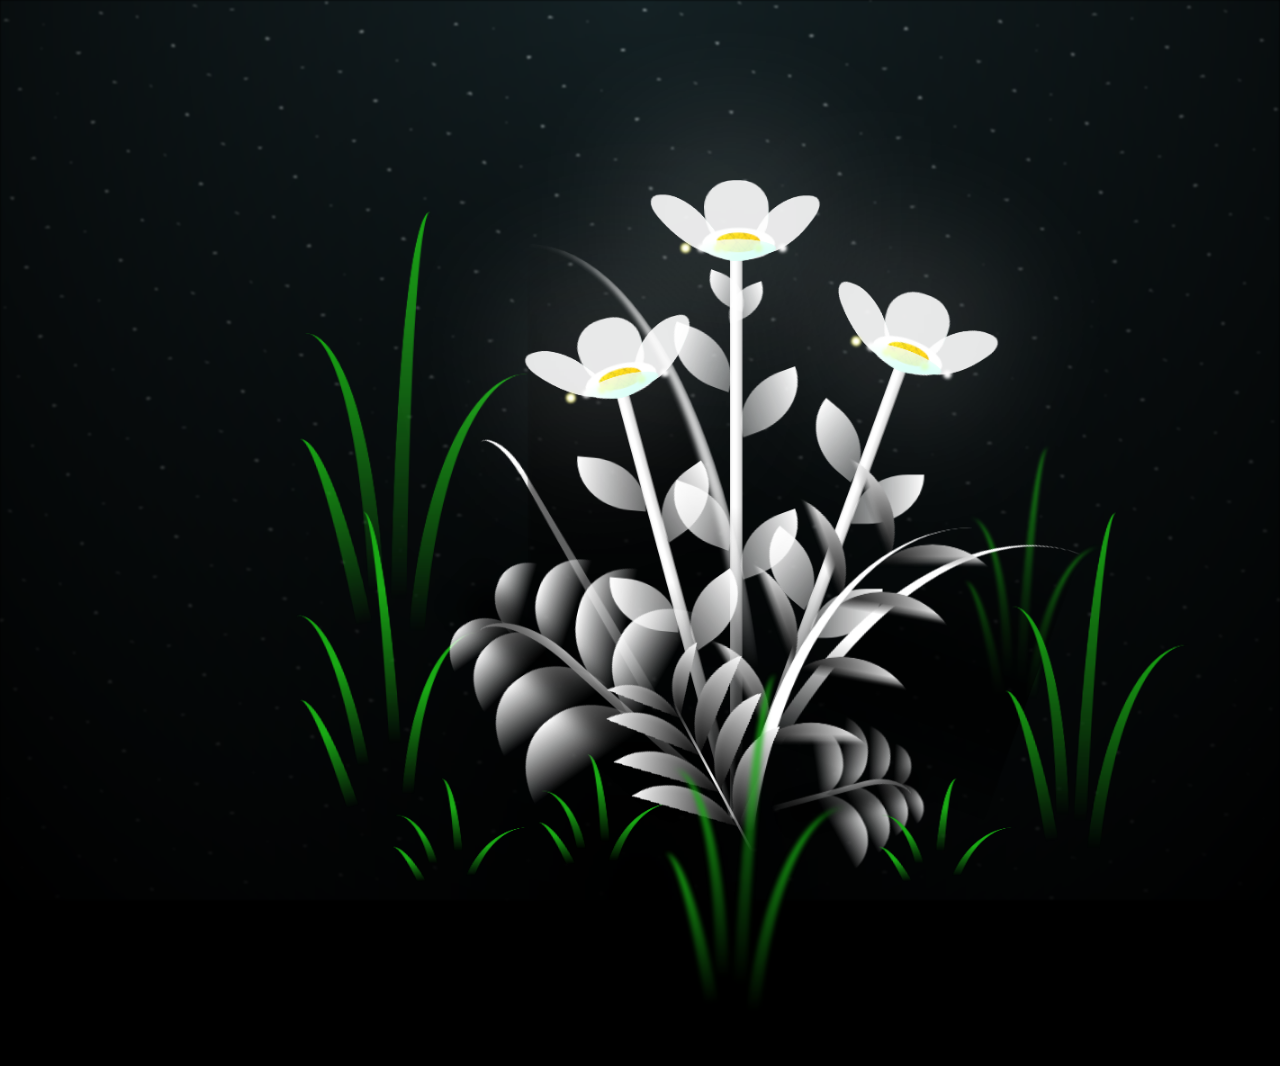
<file: flower.html>
<!DOCTYPE html>
  <h1>eza-valentine</h1>
<html lang="en">
<head>
  <meta charset="UTF-8">
  <meta http-equiv="X-UA-Compatible" content="IE=edge">
  <meta name="viewport" content="width=device-width, initial-scale=1.0">
  <link rel="shortcut icon" href="gift.png" type="x-icon">
  <link rel="stylesheet" href="style.css">

  <!-- Document Title -->
  <title>FLOWERS-EZA</title>
</head>

<body class="not-loaded">
  <!-- Background -->
  <div class="night"></div>

  <!-- Flower -->
  <div class="flowers">
    <div class="flower flower--1">
      <div class="flower__leafs flower__leafs--1">
        <div class="flower__leaf flower__leaf--1"></div>
        <div class="flower__leaf flower__leaf--2"></div>
        <div class="flower__leaf flower__leaf--3"></div>
        <div class="flower__leaf flower__leaf--4"></div>
        <div class="flower__white-circle"></div>

        <div class="flower__light flower__light--1"></div>
        <div class="flower__light flower__light--2"></div>
        <div class="flower__light flower__light--3"></div>
        <div class="flower__light flower__light--4"></div>
        <div class="flower__light flower__light--5"></div>
        <div class="flower__light flower__light--6"></div>
        <div class="flower__light flower__light--7"></div>
        <div class="flower__light flower__light--8"></div>

      </div>
      <div class="flower__line">
        <div class="flower__line__leaf flower__line__leaf--1"></div>
        <div class="flower__line__leaf flower__line__leaf--2"></div>
        <div class="flower__line__leaf flower__line__leaf--3"></div>
        <div class="flower__line__leaf flower__line__leaf--4"></div>
        <div class="flower__line__leaf flower__line__leaf--5"></div>
        <div class="flower__line__leaf flower__line__leaf--6"></div>
      </div>
    </div>

    <div class="flower flower--2">
      <div class="flower__leafs flower__leafs--2">
        <div class="flower__leaf flower__leaf--1"></div>
        <div class="flower__leaf flower__leaf--2"></div>
        <div class="flower__leaf flower__leaf--3"></div>
        <div class="flower__leaf flower__leaf--4"></div>
        <div class="flower__white-circle"></div>

        <div class="flower__light flower__light--1"></div>
        <div class="flower__light flower__light--2"></div>
        <div class="flower__light flower__light--3"></div>
        <div class="flower__light flower__light--4"></div>
        <div class="flower__light flower__light--5"></div>
        <div class="flower__light flower__light--6"></div>
        <div class="flower__light flower__light--7"></div>
        <div class="flower__light flower__light--8"></div>

      </div>
      <div class="flower__line">
        <div class="flower__line__leaf flower__line__leaf--1"></div>
        <div class="flower__line__leaf flower__line__leaf--2"></div>
        <div class="flower__line__leaf flower__line__leaf--3"></div>
        <div class="flower__line__leaf flower__line__leaf--4"></div>
      </div>
    </div>

    <div class="flower flower--3">
      <div class="flower__leafs flower__leafs--3">
        <div class="flower__leaf flower__leaf--1"></div>
        <div class="flower__leaf flower__leaf--2"></div>
        <div class="flower__leaf flower__leaf--3"></div>
        <div class="flower__leaf flower__leaf--4"></div>
        <div class="flower__white-circle"></div>

        <div class="flower__light flower__light--1"></div>
        <div class="flower__light flower__light--2"></div>
        <div class="flower__light flower__light--3"></div>
        <div class="flower__light flower__light--4"></div>
        <div class="flower__light flower__light--5"></div>
        <div class="flower__light flower__light--6"></div>
        <div class="flower__light flower__light--7"></div>
        <div class="flower__light flower__light--8"></div>

      </div>
      <div class="flower__line">
        <div class="flower__line__leaf flower__line__leaf--1"></div>
        <div class="flower__line__leaf flower__line__leaf--2"></div>
        <div class="flower__line__leaf flower__line__leaf--3"></div>
        <div class="flower__line__leaf flower__line__leaf--4"></div>
      </div>
    </div>

    <div class="grow-ans" style="--d:1.2s">
      <div class="flower__g-long">
        <div class="flower__g-long__top"></div>
        <div class="flower__g-long__bottom"></div>
      </div>
    </div>

    <div class="growing-grass">
      <div class="flower__grass flower__grass--1">
        <div class="flower__grass--top"></div>
        <div class="flower__grass--bottom"></div>
        <div class="flower__grass__leaf flower__grass__leaf--1"></div>
        <div class="flower__grass__leaf flower__grass__leaf--2"></div>
        <div class="flower__grass__leaf flower__grass__leaf--3"></div>
        <div class="flower__grass__leaf flower__grass__leaf--4"></div>
        <div class="flower__grass__leaf flower__grass__leaf--5"></div>
        <div class="flower__grass__leaf flower__grass__leaf--6"></div>
        <div class="flower__grass__leaf flower__grass__leaf--7"></div>
        <div class="flower__grass__leaf flower__grass__leaf--8"></div>
        <div class="flower__grass__overlay"></div>
      </div>
    </div>

    <div class="growing-grass">
      <div class="flower__grass flower__grass--2">
        <div class="flower__grass--top"></div>
        <div class="flower__grass--bottom"></div>
        <div class="flower__grass__leaf flower__grass__leaf--1"></div>
        <div class="flower__grass__leaf flower__grass__leaf--2"></div>
        <div class="flower__grass__leaf flower__grass__leaf--3"></div>
        <div class="flower__grass__leaf flower__grass__leaf--4"></div>
        <div class="flower__grass__leaf flower__grass__leaf--5"></div>
        <div class="flower__grass__leaf flower__grass__leaf--6"></div>
        <div class="flower__grass__leaf flower__grass__leaf--7"></div>
        <div class="flower__grass__leaf flower__grass__leaf--8"></div>
        <div class="flower__grass__overlay"></div>
      </div>
    </div>

    <div class="grow-ans" style="--d:2.4s">
      <div class="flower__g-right flower__g-right--1">
        <div class="leaf"></div>
      </div>
    </div>

    <div class="grow-ans" style="--d:2.8s">
      <div class="flower__g-right flower__g-right--2">
        <div class="leaf"></div>
      </div>
    </div>

    <div class="grow-ans" style="--d:2.8s">
      <div class="flower__g-front">
        <div class="flower__g-front__leaf-wrapper flower__g-front__leaf-wrapper--1">
          <div class="flower__g-front__leaf"></div>
        </div>
        <div class="flower__g-front__leaf-wrapper flower__g-front__leaf-wrapper--2">
          <div class="flower__g-front__leaf"></div>
        </div>
        <div class="flower__g-front__leaf-wrapper flower__g-front__leaf-wrapper--3">
          <div class="flower__g-front__leaf"></div>
        </div>
        <div class="flower__g-front__leaf-wrapper flower__g-front__leaf-wrapper--4">
          <div class="flower__g-front__leaf"></div>
        </div>
        <div class="flower__g-front__leaf-wrapper flower__g-front__leaf-wrapper--5">
          <div class="flower__g-front__leaf"></div>
        </div>
        <div class="flower__g-front__leaf-wrapper flower__g-front__leaf-wrapper--6">
          <div class="flower__g-front__leaf"></div>
        </div>
        <div class="flower__g-front__leaf-wrapper flower__g-front__leaf-wrapper--7">
          <div class="flower__g-front__leaf"></div>
        </div>
        <div class="flower__g-front__leaf-wrapper flower__g-front__leaf-wrapper--8">
          <div class="flower__g-front__leaf"></div>
        </div>
        <div class="flower__g-front__line"></div>
      </div>
    </div>

    <div class="grow-ans" style="--d:3.2s">
      <div class="flower__g-fr">
        <div class="leaf"></div>
        <div class="flower__g-fr__leaf flower__g-fr__leaf--1"></div>
        <div class="flower__g-fr__leaf flower__g-fr__leaf--2"></div>
        <div class="flower__g-fr__leaf flower__g-fr__leaf--3"></div>
        <div class="flower__g-fr__leaf flower__g-fr__leaf--4"></div>
        <div class="flower__g-fr__leaf flower__g-fr__leaf--5"></div>
        <div class="flower__g-fr__leaf flower__g-fr__leaf--6"></div>
        <div class="flower__g-fr__leaf flower__g-fr__leaf--7"></div>
        <div class="flower__g-fr__leaf flower__g-fr__leaf--8"></div>
      </div>
    </div>

    <div class="long-g long-g--0">
      <div class="grow-ans" style="--d:3s">
        <div class="leaf leaf--0"></div>
      </div>
      <div class="grow-ans" style="--d:2.2s">
        <div class="leaf leaf--1"></div>
      </div>
      <div class="grow-ans" style="--d:3.4s">
        <div class="leaf leaf--2"></div>
      </div>
      <div class="grow-ans" style="--d:3.6s">
        <div class="leaf leaf--3"></div>
      </div>
    </div>

    <div class="long-g long-g--1">
      <div class="grow-ans" style="--d:3.6s">
        <div class="leaf leaf--0"></div>
      </div>
      <div class="grow-ans" style="--d:3.8s">
        <div class="leaf leaf--1"></div>
      </div>
      <div class="grow-ans" style="--d:4s">
        <div class="leaf leaf--2"></div>
      </div>
      <div class="grow-ans" style="--d:4.2s">
        <div class="leaf leaf--3"></div>
      </div>
    </div>

    <div class="long-g long-g--2">
      <div class="grow-ans" style="--d:4s">
        <div class="leaf leaf--0"></div>
      </div>
      <div class="grow-ans" style="--d:4.2s">
        <div class="leaf leaf--1"></div>
      </div>
      <div class="grow-ans" style="--d:4.4s">
        <div class="leaf leaf--2"></div>
      </div>
      <div class="grow-ans" style="--d:4.6s">
        <div class="leaf leaf--3"></div>
      </div>
    </div>

    <div class="long-g long-g--3">
      <div class="grow-ans" style="--d:4s">
        <div class="leaf leaf--0"></div>
      </div>
      <div class="grow-ans" style="--d:4.2s">
        <div class="leaf leaf--1"></div>
      </div>
      <div class="grow-ans" style="--d:3s">
        <div class="leaf leaf--2"></div>
      </div>
      <div class="grow-ans" style="--d:3.6s">
        <div class="leaf leaf--3"></div>
      </div>
    </div>

    <div class="long-g long-g--4">
      <div class="grow-ans" style="--d:4s">
        <div class="leaf leaf--0"></div>
      </div>
      <div class="grow-ans" style="--d:4.2s">
        <div class="leaf leaf--1"></div>
      </div>
      <div class="grow-ans" style="--d:3s">
        <div class="leaf leaf--2"></div>
      </div>
      <div class="grow-ans" style="--d:3.6s">
        <div class="leaf leaf--3"></div>
      </div>
    </div>

    <div class="long-g long-g--5">
      <div class="grow-ans" style="--d:4s">
        <div class="leaf leaf--0"></div>
      </div>
      <div class="grow-ans" style="--d:4.2s">
        <div class="leaf leaf--1"></div>
      </div>
      <div class="grow-ans" style="--d:3s">
        <div class="leaf leaf--2"></div>
      </div>
      <div class="grow-ans" style="--d:3.6s">
        <div class="leaf leaf--3"></div>
      </div>
    </div>

    <div class="long-g long-g--6">
      <div class="grow-ans" style="--d:4.2s">
        <div class="leaf leaf--0"></div>
      </div>
      <div class="grow-ans" style="--d:4.4s">
        <div class="leaf leaf--1"></div>
      </div>
      <div class="grow-ans" style="--d:4.6s">
        <div class="leaf leaf--2"></div>
      </div>
      <div class="grow-ans" style="--d:4.8s">
        <div class="leaf leaf--3"></div>
      </div>
    </div>

    <div class="long-g long-g--7">
      <div class="grow-ans" style="--d:3s">
        <div class="leaf leaf--0"></div>
      </div>
      <div class="grow-ans" style="--d:3.2s">
        <div class="leaf leaf--1"></div>
      </div>
      <div class="grow-ans" style="--d:3.5s">
        <div class="leaf leaf--2"></div>
      </div>
      <div class="grow-ans" style="--d:3.6s">
        <div class="leaf leaf--3"></div>
      </div>
    </div>
  </div>

  <!-- Title -->
  <h1 class="title"><span id="title"></span></h1>
</body>

</html>
<script src="main.js"></script>
</file>
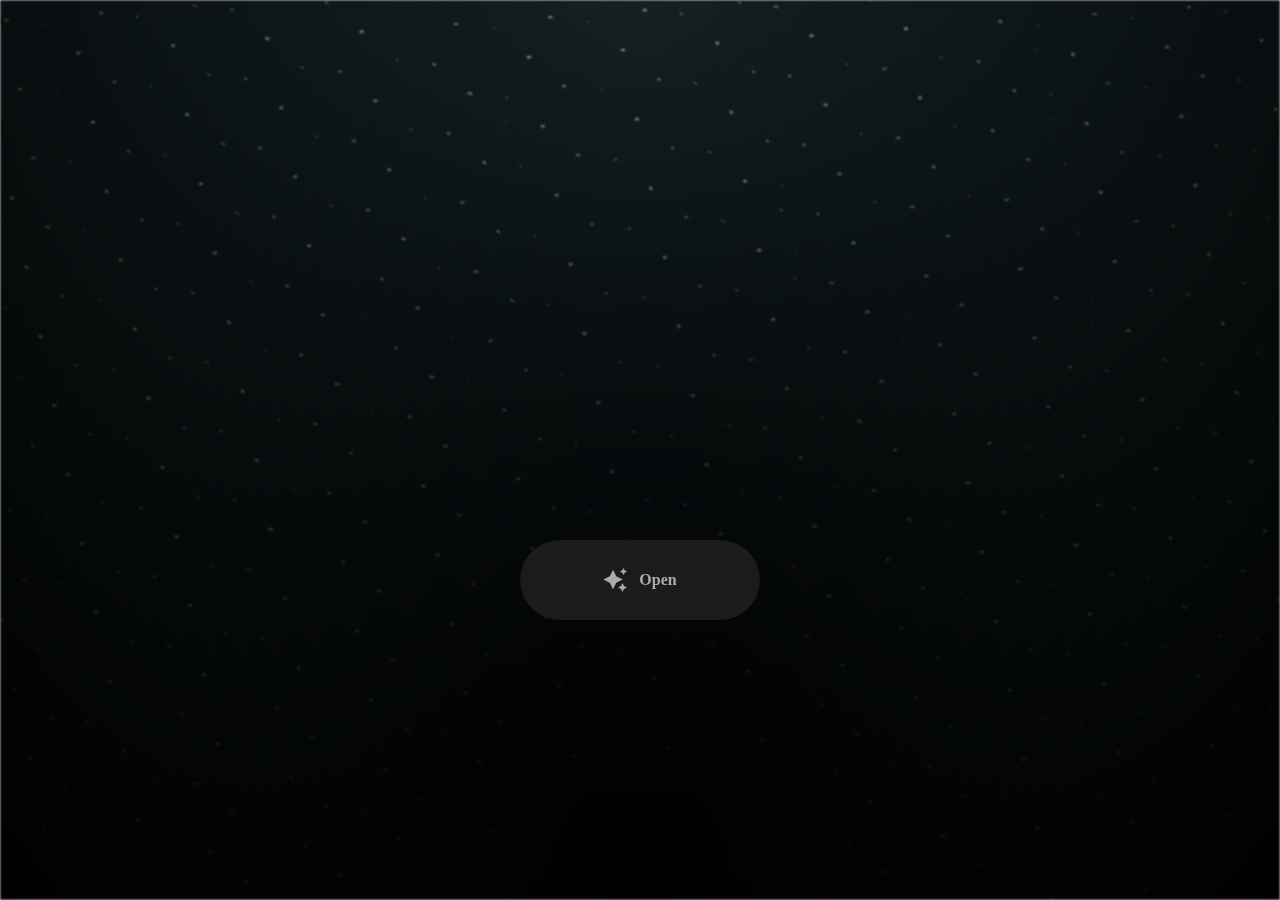
<file: xcel.html>
<!DOCTYPE html>
<html lang="en">
<head>
  <meta charset="UTF-8">
  <meta name="viewport" content="width=device-width, initial-scale=1.0">
  <title>eza-valentine</title>
</head>
<body>

  <h1>eza-valentine</h1>
<html lang="en">

<head>
  <meta charset="UTF-8">
  <meta name="viewport" content="width=device-width, initial-scale=1.0">
  <link rel="shortcut icon" href="gift.png" type="x-icon">
  <link rel="stylesheet" href="index.css">

  <!-- Document Title -->
  <title>I Have Something</title>
</head>

<body>
  <!-- Background -->
  <div class="night"></div>

  <!-- Title -->
  <h1 class="title"></h1>

  <!-- Button -->
  <div style="position: absolute; top: 60vh; width: 100%; display: flex; justify-content: center;">
    <a href="flower.html" class="btn">
      <svg height="24" width="24" fill="#FFFFFF" viewBox="0 0 24 24" data-name="Layer 1" id="Layer_1" class="sparkle">
        <path
          d="M10,21.236,6.755,14.745.264,11.5,6.755,8.255,10,1.764l3.245,6.491L19.736,11.5l-6.491,3.245ZM18,21l1.5,3L21,21l3-1.5L21,18l-1.5-3L18,18l-3,1.5ZM19.333,4.667,20.5,7l1.167-2.333L24,3.5,21.667,2.333,20.5,0,19.333,2.333,17,3.5Z">
        </path>
      </svg>

      <span class="text">Open</span>
    </a>
  </div>


<script src="index.js"></script>
</body>
</html>
</file>
<file: style.css>
*,
*::after,
*::before {
  padding: 0;
  margin: 0;
  box-sizing: border-box;
}

:root {
  --dark-color: #000;
}

.title {
  position: absolute;
  width: 100%;
  text-align: center;
  margin-top: 50px;
  top: 0;
  left: 0;
  color: white;
  font-family: 'Courier New', Courier, monospace;
  font-size: 70px;
  text-shadow: 0px 0px 20px white;
}

body {
  display: flex;
  align-items: flex-end;
  justify-content: center;
  min-height: 100vh;
  background-color: var(--dark-color);
  overflow: hidden;
  perspective: 1000px;
}

.night {
  position: fixed;
  left: 50%;
  top: 0;
  transform: translateX(-50%);
  width: 100%;
  height: 100%;
  filter: blur(0.1vmin);
  background-image: radial-gradient(ellipse at top, transparent 0%, var(--dark-color)), radial-gradient(ellipse at bottom, var(--dark-color), rgba(145, 233, 255, 0.2)), repeating-linear-gradient(220deg, rgb(0, 0, 0) 0px, rgb(0, 0, 0) 19px, transparent 19px, transparent 22px), repeating-linear-gradient(189deg, rgb(0, 0, 0) 0px, rgb(0, 0, 0) 19px, transparent 19px, transparent 22px), repeating-linear-gradient(148deg, rgb(0, 0, 0) 0px, rgb(0, 0, 0) 19px, transparent 19px, transparent 22px), linear-gradient(90deg, rgb(255, 255, 250), rgb(240, 240, 240));
}

.flowers {
  position: relative;
  transform: scale(0.9);
}

.flower {
  position: absolute;
  bottom: 10vmin;
  transform-origin: bottom center;
  z-index: 10;
  --fl-speed: 0.8s;
}

.flower--1 {
  animation: moving-flower-1 4s linear infinite;
}

.flower--1 .flower__line {
  height: 70vmin;
  animation-delay: 0.3s;
}

.flower--1 .flower__line__leaf--1 {
  animation: blooming-leaf-right var(--fl-speed) 1.6s backwards;
}

.flower--1 .flower__line__leaf--2 {
  animation: blooming-leaf-right var(--fl-speed) 1.4s backwards;
}

.flower--1 .flower__line__leaf--3 {
  animation: blooming-leaf-left var(--fl-speed) 1.2s backwards;
}

.flower--1 .flower__line__leaf--4 {
  animation: blooming-leaf-left var(--fl-speed) 1s backwards;
}

.flower--1 .flower__line__leaf--5 {
  animation: blooming-leaf-right var(--fl-speed) 1.8s backwards;
}

.flower--1 .flower__line__leaf--6 {
  animation: blooming-leaf-left var(--fl-speed) 2s backwards;
}

.flower--2 {
  left: 50%;
  transform: rotate(20deg);
  animation: moving-flower-2 4s linear infinite;
}

.flower--2 .flower__line {
  height: 60vmin;
  animation-delay: 0.6s;
}

.flower--2 .flower__line__leaf--1 {
  animation: blooming-leaf-right var(--fl-speed) 1.9s backwards;
}

.flower--2 .flower__line__leaf--2 {
  animation: blooming-leaf-right var(--fl-speed) 1.7s backwards;
}

.flower--2 .flower__line__leaf--3 {
  animation: blooming-leaf-left var(--fl-speed) 1.5s backwards;
}

.flower--2 .flower__line__leaf--4 {
  animation: blooming-leaf-left var(--fl-speed) 1.3s backwards;
}

.flower--3 {
  left: 50%;
  transform: rotate(-15deg);
  animation: moving-flower-3 4s linear infinite;
}

.flower--3 .flower__line {
  animation-delay: 0.9s;
}

.flower--3 .flower__line__leaf--1 {
  animation: blooming-leaf-right var(--fl-speed) 2.5s backwards;
}

.flower--3 .flower__line__leaf--2 {
  animation: blooming-leaf-right var(--fl-speed) 2.3s backwards;
}

.flower--3 .flower__line__leaf--3 {
  animation: blooming-leaf-left var(--fl-speed) 2.1s backwards;
}

.flower--3 .flower__line__leaf--4 {
  animation: blooming-leaf-left var(--fl-speed) 1.9s backwards;
}

.flower__leafs {
  position: relative;
  animation: blooming-flower 2s backwards;
}

.flower__leafs--1 {
  animation-delay: 1.1s;
}

.flower__leafs--2 {
  animation-delay: 1.4s;
}

.flower__leafs--3 {
  animation-delay: 1.7s;
}

.flower__leafs::after {
  content: "";
  position: absolute;
  left: 0;
  top: 0;
  transform: translate(-50%, -100%);
  width: 8vmin;
  height: 8vmin;
  background-color: #fff;
  filter: blur(10vmin);
}

.flower__leaf {
  position: absolute;
  bottom: 0;
  left: 50%;
  width: 8vmin;
  height: 11vmin;
  border-radius: 51% 49% 47% 53%/44% 45% 55% 69%;
  background-color: #a7ffee;
  background-image: linear-gradient(to top, #fff, #fff);
  transform-origin: bottom center;
  opacity: 0.9;
  box-shadow: inset 0 0 2vmin rgba(255, 255, 255, 0.5);
}

.flower__leaf--1 {
  transform: translate(-10%, 1%) rotateY(40deg) rotateX(-50deg);
}

.flower__leaf--2 {
  transform: translate(-50%, -4%) rotateX(40deg);
}

.flower__leaf--3 {
  transform: translate(-90%, 0%) rotateY(45deg) rotateX(50deg);
}

.flower__leaf--4 {
  width: 8vmin;
  height: 8vmin;
  transform-origin: bottom left;
  border-radius: 4vmin 10vmin 4vmin 4vmin;
  transform: translate(0%, 18%) rotateX(70deg) rotate(-43deg);
  background-image: linear-gradient(to top, rgba(255, 2555, 255, 0.4), #fff);
  z-index: 1;
  opacity: 0.8;
  -webkit-transform: translate(0%, 18%) rotateX(70deg) rotate(-43deg);
  -moz-transform: translate(0%, 18%) rotateX(70deg) rotate(-43deg);
  -ms-transform: translate(0%, 18%) rotateX(70deg) rotate(-43deg);
  -o-transform: translate(0%, 18%) rotateX(70deg) rotate(-43deg);
}

.flower__white-circle {
  position: absolute;
  left: -3.5vmin;
  top: -3vmin;
  width: 9vmin;
  height: 4vmin;
  border-radius: 50%;
  background-color: #fff;
}

.flower__white-circle::after {
  content: "";
  position: absolute;
  left: 50%;
  top: 45%;
  transform: translate(-50%, -50%);
  width: 60%;
  height: 60%;
  border-radius: inherit;
  background-image: repeating-linear-gradient(135deg, rgba(0, 0, 0, 0.03) 0px, rgba(0, 0, 0, 0.03) 1px, transparent 1px, transparent 12px), repeating-linear-gradient(45deg, rgba(0, 0, 0, 0.03) 0px, rgba(0, 0, 0, 0.03) 1px, transparent 1px, transparent 12px), repeating-linear-gradient(67.5deg, rgba(0, 0, 0, 0.03) 0px, rgba(0, 0, 0, 0.03) 1px, transparent 1px, transparent 12px), repeating-linear-gradient(135deg, rgba(0, 0, 0, 0.03) 0px, rgba(0, 0, 0, 0.03) 1px, transparent 1px, transparent 12px), repeating-linear-gradient(45deg, rgba(0, 0, 0, 0.03) 0px, rgba(0, 0, 0, 0.03) 1px, transparent 1px, transparent 12px), repeating-linear-gradient(112.5deg, rgba(0, 0, 0, 0.03) 0px, rgba(0, 0, 0, 0.03) 1px, transparent 1px, transparent 12px), repeating-linear-gradient(112.5deg, rgba(0, 0, 0, 0.03) 0px, rgba(0, 0, 0, 0.03) 1px, transparent 1px, transparent 12px), repeating-linear-gradient(45deg, rgba(0, 0, 0, 0.03) 0px, rgba(0, 0, 0, 0.03) 1px, transparent 1px, transparent 12px), repeating-linear-gradient(22.5deg, rgba(0, 0, 0, 0.03) 0px, rgba(0, 0, 0, 0.03) 1px, transparent 1px, transparent 12px), repeating-linear-gradient(45deg, rgba(0, 0, 0, 0.03) 0px, rgba(0, 0, 0, 0.03) 1px, transparent 1px, transparent 12px), repeating-linear-gradient(22.5deg, rgba(0, 0, 0, 0.03) 0px, rgba(0, 0, 0, 0.03) 1px, transparent 1px, transparent 12px), repeating-linear-gradient(135deg, rgba(0, 0, 0, 0.03) 0px, rgba(0, 0, 0, 0.03) 1px, transparent 1px, transparent 12px), repeating-linear-gradient(157.5deg, rgba(0, 0, 0, 0.03) 0px, rgba(0, 0, 0, 0.03) 1px, transparent 1px, transparent 12px), repeating-linear-gradient(67.5deg, rgba(0, 0, 0, 0.03) 0px, rgba(0, 0, 0, 0.03) 1px, transparent 1px, transparent 12px), repeating-linear-gradient(67.5deg, rgba(0, 0, 0, 0.03) 0px, rgba(0, 0, 0, 0.03) 1px, transparent 1px, transparent 12px), linear-gradient(90deg, rgb(255, 235, 18), rgb(255, 206, 0));
}

.flower__line {
  height: 55vmin;
  width: 1.5vmin;
  background-image: linear-gradient(to left, rgba(0, 0, 0, 0.2), transparent, rgba(255, 255, 255, 0.2)), linear-gradient(to top, transparent 10%, #fff, #fff);
  box-shadow: inset 0 0 2px rgba(0, 0, 0, 0.5);
  animation: grow-flower-tree 4s backwards;
}

.flower__line__leaf {
  --w: 7vmin;
  --h: calc(var(--w) + 2vmin);
  position: absolute;
  top: 20%;
  left: 90%;
  width: var(--w);
  height: var(--h);
  border-top-right-radius: var(--h);
  border-bottom-left-radius: var(--h);
  background-image: linear-gradient(to top, rgba(255, 255, 255, 0.4), #fff);
}

.flower__line__leaf--1 {
  transform: rotate(70deg) rotateY(30deg);
}

.flower__line__leaf--2 {
  top: 45%;
  transform: rotate(70deg) rotateY(30deg);
}

.flower__line__leaf--3,
.flower__line__leaf--4,
.flower__line__leaf--6 {
  border-top-right-radius: 0;
  border-bottom-left-radius: 0;
  border-top-left-radius: var(--h);
  border-bottom-right-radius: var(--h);
  left: -460%;
  top: 12%;
  transform: rotate(-70deg) rotateY(30deg);
}

.flower__line__leaf--4 {
  top: 40%;
}

.flower__line__leaf--5 {
  top: 0;
  transform-origin: left;
  transform: rotate(70deg) rotateY(30deg) scale(0.6);
}

.flower__line__leaf--6 {
  top: -2%;
  left: -450%;
  transform-origin: right;
  transform: rotate(-70deg) rotateY(30deg) scale(0.6);
}

.flower__light {
  position: absolute;
  bottom: 0vmin;
  width: 1vmin;
  height: 1vmin;
  background-color: rgb(255, 251, 0);
  border-radius: 50%;
  filter: blur(0.2vmin);
  animation: light-ans 4s linear infinite backwards;
}

.flower__light:nth-child(odd) {
  background-color: #fff;
}

.flower__light--1 {
  left: -2vmin;
  animation-delay: 1s;
}

.flower__light--2 {
  left: 3vmin;
  animation-delay: 0.5s;
}

.flower__light--3 {
  left: -6vmin;
  animation-delay: 0.3s;
}

.flower__light--4 {
  left: 6vmin;
  animation-delay: 0.9s;
}

.flower__light--5 {
  left: -1vmin;
  animation-delay: 1.5s;
}

.flower__light--6 {
  left: -4vmin;
  animation-delay: 3s;
}

.flower__light--7 {
  left: 3vmin;
  animation-delay: 2s;
}

.flower__light--8 {
  left: -6vmin;
  animation-delay: 3.5s;
}

.flower__grass {
  --c: #fff;
  --line-w: 1.5vmin;
  position: absolute;
  bottom: 12vmin;
  left: -7vmin;
  display: flex;
  flex-direction: column;
  align-items: flex-end;
  z-index: 20;
  transform-origin: bottom center;
  transform: rotate(-48deg) rotateY(40deg);
}

.flower__grass--1 {
  animation: moving-grass 2s linear infinite;
}

.flower__grass--2 {
  left: 2vmin;
  bottom: 10vmin;
  transform: scale(0.5) rotate(75deg) rotateX(10deg) rotateY(-200deg);
  opacity: 0.8;
  z-index: 0;
  animation: moving-grass--2 1.5s linear infinite;
}

.flower__grass--top {
  width: 7vmin;
  height: 10vmin;
  border-top-right-radius: 100%;
  border-right: var(--line-w) solid var(--c);
  transform-origin: bottom center;
  transform: rotate(-2deg);
}

.flower__grass--bottom {
  margin-top: -2px;
  width: var(--line-w);
  height: 25vmin;
  background-image: linear-gradient(to top, transparent, var(--c));
}

.flower__grass__leaf {
  --size: 10vmin;
  position: absolute;
  width: calc(var(--size) * 2.1);
  height: var(--size);
  border-top-left-radius: var(--size);
  border-top-right-radius: var(--size);
  background-image: linear-gradient(to top, transparent, transparent 30%, var(--c));
  z-index: 100;
}

.flower__grass__leaf--1 {
  top: -6%;
  left: 30%;
  --size: 6vmin;
  transform: rotate(-20deg);
  animation: growing-grass-ans--1 2s 2.6s backwards;
}

@keyframes growing-grass-ans--1 {
  0% {
    transform-origin: bottom left;
    transform: rotate(-20deg) scale(0);
  }
}

.flower__grass__leaf--2 {
  top: -5%;
  left: -110%;
  --size: 6vmin;
  transform: rotate(10deg);
  animation: growing-grass-ans--2 2s 2.4s linear backwards;
}

@keyframes growing-grass-ans--2 {
  0% {
    transform-origin: bottom right;
    transform: rotate(10deg) scale(0);
  }
}

.flower__grass__leaf--3 {
  top: 5%;
  left: 60%;
  --size: 8vmin;
  transform: rotate(-18deg) rotateX(-20deg);
  animation: growing-grass-ans--3 2s 2.2s linear backwards;
}

@keyframes growing-grass-ans--3 {
  0% {
    transform-origin: bottom left;
    transform: rotate(-18deg) rotateX(-20deg) scale(0);
  }
}

.flower__grass__leaf--4 {
  top: 6%;
  left: -135%;
  --size: 8vmin;
  transform: rotate(2deg);
  animation: growing-grass-ans--4 2s 2s linear backwards;
}

@keyframes growing-grass-ans--4 {
  0% {
    transform-origin: bottom right;
    transform: rotate(2deg) scale(0);
  }
}

.flower__grass__leaf--5 {
  top: 20%;
  left: 60%;
  --size: 10vmin;
  transform: rotate(-24deg) rotateX(-20deg);
  animation: growing-grass-ans--5 2s 1.8s linear backwards;
}

@keyframes growing-grass-ans--5 {
  0% {
    transform-origin: bottom left;
    transform: rotate(-24deg) rotateX(-20deg) scale(0);
  }
}

.flower__grass__leaf--6 {
  top: 22%;
  left: -180%;
  --size: 10vmin;
  transform: rotate(10deg);
  animation: growing-grass-ans--6 2s 1.6s linear backwards;
}

@keyframes growing-grass-ans--6 {
  0% {
    transform-origin: bottom right;
    transform: rotate(10deg) scale(0);
  }
}

.flower__grass__leaf--7 {
  top: 39%;
  left: 70%;
  --size: 10vmin;
  transform: rotate(-10deg);
  animation: growing-grass-ans--7 2s 1.4s linear backwards;
}

@keyframes growing-grass-ans--7 {
  0% {
    transform-origin: bottom left;
    transform: rotate(-10deg) scale(0);
  }
}

.flower__grass__leaf--8 {
  top: 40%;
  left: -215%;
  --size: 11vmin;
  transform: rotate(10deg);
  animation: growing-grass-ans--8 2s 1.2s linear backwards;
}

@keyframes growing-grass-ans--8 {
  0% {
    transform-origin: bottom right;
    transform: rotate(10deg) scale(0);
  }
}

.flower__grass__overlay {
  position: absolute;
  top: -10%;
  right: 0%;
  width: 100%;
  height: 100%;
  background-color: rgba(0, 0, 0, 0.6);
  filter: blur(1.5vmin);
  z-index: 100;
}

.flower__g-long {
  --w: 2vmin;
  --h: 6vmin;
  --c: #fff;
  position: absolute;
  bottom: 10vmin;
  left: -3vmin;
  transform-origin: bottom center;
  transform: rotate(-30deg) rotateY(-20deg);
  display: flex;
  flex-direction: column;
  align-items: flex-end;
  animation: flower-g-long-ans 3s linear infinite;
}

@keyframes flower-g-long-ans {

  0%,
  100% {
    transform: rotate(-30deg) rotateY(-20deg);
  }

  50% {
    transform: rotate(-32deg) rotateY(-20deg);
  }
}

.flower__g-long__top {
  top: calc(var(--h) * -1);
  width: calc(var(--w) + 1vmin);
  height: var(--h);
  border-top-right-radius: 100%;
  border-right: 0.7vmin solid var(--c);
  transform: translate(-0.7vmin, 1vmin);
}

.flower__g-long__bottom {
  width: var(--w);
  height: 50vmin;
  transform-origin: bottom center;
  background-image: linear-gradient(to top, transparent 30%, var(--c));
  box-shadow: inset 0 0 2px rgba(0, 0, 0, 0.5);
  -webkit-clip-path: polygon(35% 0, 65% 1%, 100% 100%, 0% 100%);
  clip-path: polygon(35% 0, 65% 1%, 100% 100%, 0% 100%);
}

.flower__g-right {
  position: absolute;
  bottom: 6vmin;
  left: -2vmin;
  transform-origin: bottom left;
  transform: rotate(20deg);
}

.flower__g-right .leaf {
  width: 30vmin;
  height: 50vmin;
  border-top-left-radius: 100%;
  border-left: 2vmin solid #fff;
  background-image: linear-gradient(to bottom, transparent, var(--dark-color) 60%);
  -webkit-mask-image: linear-gradient(to top, transparent 30%, #fff 60%);
}

.flower__g-right--1 {
  animation: flower-g-right-ans 2.5s linear infinite;
}

.flower__g-right--2 {
  left: 5vmin;
  transform: rotateY(-180deg);
  animation: flower-g-right-ans--2 3s linear infinite;
}

.flower__g-right--2 .leaf {
  height: 75vmin;
  filter: blur(0.3vmin);
  opacity: 0.8;
}

@keyframes flower-g-right-ans {

  0%,
  100% {
    transform: rotate(20deg);
  }

  50% {
    transform: rotate(24deg) rotateX(-20deg);
  }
}

@keyframes flower-g-right-ans--2 {

  0%,
  100% {
    transform: rotateY(-180deg) rotate(0deg) rotateX(-20deg);
  }

  50% {
    transform: rotateY(-180deg) rotate(6deg) rotateX(-20deg);
  }
}

.flower__g-front {
  position: absolute;
  bottom: 6vmin;
  left: 2.5vmin;
  z-index: 100;
  transform-origin: bottom center;
  transform: rotate(-28deg) rotateY(30deg) scale(1.04);
  animation: flower__g-front-ans 2s linear infinite;
}

@keyframes flower__g-front-ans {

  0%,
  100% {
    transform: rotate(-28deg) rotateY(30deg) scale(1.04);
  }

  50% {
    transform: rotate(-35deg) rotateY(40deg) scale(1.04);
  }
}

.flower__g-front__line {
  width: 0.3vmin;
  height: 20vmin;
  background-image: linear-gradient(to top, transparent, #fff, transparent 100%);
  position: relative;
}

.flower__g-front__leaf-wrapper {
  position: absolute;
  top: 0;
  left: 0;
  transform-origin: bottom left;
  transform: rotate(10deg);
}

.flower__g-front__leaf-wrapper:nth-child(even) {
  left: 0vmin;
  transform: rotateY(-180deg) rotate(5deg);
  animation: flower__g-front__leaf-left-ans 1s ease-in backwards;
}

.flower__g-front__leaf-wrapper:nth-child(odd) {
  animation: flower__g-front__leaf-ans 1s ease-in backwards;
}

.flower__g-front__leaf-wrapper--1 {
  top: -8vmin;
  transform: scale(0.7);
  animation: flower__g-front__leaf-ans 1s 5.5s ease-in backwards !important;
}

.flower__g-front__leaf-wrapper--2 {
  top: -8vmin;
  transform: rotateY(-180deg) scale(0.7) !important;
  animation: flower__g-front__leaf-left-ans-2 1s 4.6s ease-in backwards !important;
}

.flower__g-front__leaf-wrapper--3 {
  top: -3vmin;
  animation: flower__g-front__leaf-ans 1s 4.6s ease-in backwards;
}

.flower__g-front__leaf-wrapper--4 {
  top: -3vmin;
  transform: rotateY(-180deg) scale(0.9) !important;
  animation: flower__g-front__leaf-left-ans-2 1s 4.6s ease-in backwards !important;
}

@keyframes flower__g-front__leaf-left-ans-2 {
  0% {
    transform: rotateY(-180deg) scale(0);
  }
}

.flower__g-front__leaf-wrapper--5,
.flower__g-front__leaf-wrapper--6 {
  top: 2vmin;
}

.flower__g-front__leaf-wrapper--7,
.flower__g-front__leaf-wrapper--8 {
  top: 6.5vmin;
}

.flower__g-front__leaf-wrapper--2 {
  animation-delay: 5.2s !important;
}

.flower__g-front__leaf-wrapper--3 {
  animation-delay: 4.9s !important;
}

.flower__g-front__leaf-wrapper--5 {
  animation-delay: 4.3s !important;
}

.flower__g-front__leaf-wrapper--6 {
  animation-delay: 4.1s !important;
}

.flower__g-front__leaf-wrapper--7 {
  animation-delay: 3.8s !important;
}

.flower__g-front__leaf-wrapper--8 {
  animation-delay: 3.5s !important;
}

@keyframes flower__g-front__leaf-ans {
  0% {
    transform: rotate(10deg) scale(0);
  }
}

@keyframes flower__g-front__leaf-left-ans {
  0% {
    transform: rotateY(-180deg) rotate(5deg) scale(0);
  }
}

.flower__g-front__leaf {
  width: 10vmin;
  height: 10vmin;
  border-radius: 100% 0% 0% 100%/100% 100% 0% 0%;
  box-shadow: inset 0 2px 1vmin hsla(0, 0%, 100%, 0.2);
  background-image: linear-gradient(to bottom left, transparent, var(--dark-color)), linear-gradient(to bottom right, #fff 50%, transparent 50%, transparent);
  -webkit-mask-image: linear-gradient(to bottom right, #fff 50%, transparent 50%, transparent);
  mask-image: linear-gradient(to bottom right, #fff 50%, transparent 50%, transparent);
}

.flower__g-fr {
  position: absolute;
  bottom: -4vmin;
  left: vmin;
  transform-origin: bottom left;
  z-index: 10;
  animation: flower__g-fr-ans 2s linear infinite;
}

@keyframes flower__g-fr-ans {

  0%,
  100% {
    transform: rotate(2deg);
  }

  50% {
    transform: rotate(4deg);
    -webkit-transform: rotate(4deg);
    -moz-transform: rotate(4deg);
    -ms-transform: rotate(4deg);
    -o-transform: rotate(4deg);
  }
}

.flower__g-fr .leaf {
  width: 30vmin;
  height: 50vmin;
  border-top-left-radius: 100%;
  border-left: 2vmin solid #fff;
  -webkit-mask-image: linear-gradient(to top, transparent 25%, #fff 50%);
  position: relative;
  z-index: 1;
}

.flower__g-fr__leaf {
  position: absolute;
  top: 0;
  left: 0;
  width: 10vmin;
  height: 10vmin;
  border-radius: 100% 0% 0% 100%/100% 100% 0% 0%;
  box-shadow: inset 0 2px 1vmin hsla(0, 0%, 100%, 0.2);
  background-image: linear-gradient(to bottom left, transparent, var(--dark-color) 98%), linear-gradient(to bottom right, #fff 45%, transparent 50%, transparent);
  -webkit-mask-image: linear-gradient(135deg, #fff 40%, transparent 50%, transparent);
}

.flower__g-fr__leaf--1 {
  left: 20vmin;
  transform: rotate(45deg);
  animation: flower__g-fr-leaft-ans-1 0.5s 5.2s linear backwards;
}

@keyframes flower__g-fr-leaft-ans-1 {
  0% {
    transform-origin: left;
    transform: rotate(45deg) scale(0);
  }
}

.flower__g-fr__leaf--2 {
  left: 12vmin;
  top: -7vmin;
  transform: rotate(25deg) rotateY(-180deg);
  animation: flower__g-fr-leaft-ans-6 0.5s 5s linear backwards;
}

.flower__g-fr__leaf--3 {
  left: 15vmin;
  top: 6vmin;
  transform: rotate(55deg);
  animation: flower__g-fr-leaft-ans-5 0.5s 4.8s linear backwards;
}

.flower__g-fr__leaf--4 {
  left: 6vmin;
  top: -2vmin;
  transform: rotate(25deg) rotateY(-180deg);
  animation: flower__g-fr-leaft-ans-6 0.5s 4.6s linear backwards;
}

.flower__g-fr__leaf--5 {
  left: 10vmin;
  top: 14vmin;
  transform: rotate(55deg);
  animation: flower__g-fr-leaft-ans-5 0.5s 4.4s linear backwards;
}

@keyframes flower__g-fr-leaft-ans-5 {
  0% {
    transform-origin: left;
    transform: rotate(55deg) scale(0);
  }
}

.flower__g-fr__leaf--6 {
  left: 0vmin;
  top: 6vmin;
  transform: rotate(25deg) rotateY(-180deg);
  animation: flower__g-fr-leaft-ans-6 0.5s 4.2s linear backwards;
}

@keyframes flower__g-fr-leaft-ans-6 {
  0% {
    transform-origin: right;
    transform: rotate(25deg) rotateY(-180deg) scale(0);
  }
}

.flower__g-fr__leaf--7 {
  left: 5vmin;
  top: 22vmin;
  transform: rotate(45deg);
  animation: flower__g-fr-leaft-ans-7 0.5s 4s linear backwards;
}

@keyframes flower__g-fr-leaft-ans-7 {
  0% {
    transform-origin: left;
    transform: rotate(45deg) scale(0);
  }
}

.flower__g-fr__leaf--8 {
  left: -4vmin;
  top: 15vmin;
  transform: rotate(15deg) rotateY(-180deg);
  animation: flower__g-fr-leaft-ans-8 0.5s 3.8s linear backwards;
}

@keyframes flower__g-fr-leaft-ans-8 {
  0% {
    transform-origin: right;
    transform: rotate(15deg) rotateY(-180deg) scale(0);
  }
}

.long-g {
  position: absolute;
  bottom: 25vmin;
  left: -42vmin;
  transform-origin: bottom left;
}

.long-g--1 {
  bottom: 0vmin;
  transform: scale(0.8) rotate(-5deg);
}

.long-g--1 .leaf {
  -webkit-mask-image: linear-gradient(to top, transparent 40%, #fff 80%) !important;
}

.long-g--1 .leaf--1 {
  --w: 5vmin;
  --h: 60vmin;
  left: -2vmin;
  transform: rotate(3deg) rotateY(-180deg);
}

.long-g--2,
.long-g--3 {
  bottom: -3vmin;
  left: -35vmin;
  transform-origin: center;
  transform: scale(0.6) rotateX(60deg);
}

.long-g--2 .leaf,
.long-g--3 .leaf {
  -webkit-mask-image: linear-gradient(to top, transparent 50%, #fff 80%) !important;
}

.long-g--2 .leaf--1,
.long-g--3 .leaf--1 {
  left: -1vmin;
  transform: rotateY(-180deg);
}

.long-g--3 {
  left: -17vmin;
  bottom: 0vmin;
}

.long-g--3 .leaf {
  -webkit-mask-image: linear-gradient(to top, transparent 40%, #fff 80%) !important;
}

.long-g--4 {
  left: 25vmin;
  bottom: -3vmin;
  transform-origin: center;
  transform: scale(0.6) rotateX(60deg);
}

.long-g--4 .leaf {
  -webkit-mask-image: linear-gradient(to top, transparent 50%, #fff 80%) !important;
}

.long-g--5 {
  left: 42vmin;
  bottom: 0vmin;
  transform: scale(0.8) rotate(2deg);
}

.long-g--6 {
  left: 0vmin;
  bottom: -20vmin;
  z-index: 100;
  filter: blur(0.3vmin);
  transform: scale(0.8) rotate(2deg);
}

.long-g--7 {
  left: 35vmin;
  bottom: 20vmin;
  z-index: -1;
  filter: blur(0.3vmin);
  transform: scale(0.6) rotate(2deg);
  opacity: 0.7;
}

.long-g .leaf {
  --w: 15vmin;
  --h: 40vmin;
  --c: #1aaa15;
  position: absolute;
  bottom: 0;
  width: var(--w);
  height: var(--h);
  border-top-left-radius: 100%;
  border-left: 2vmin solid var(--c);
  -webkit-mask-image: linear-gradient(to top, transparent 20%, var(--dark-color));
  transform-origin: bottom center;
}

.long-g .leaf--0 {
  left: 2vmin;
  animation: leaf-ans-1 4s linear infinite;
}

.long-g .leaf--1 {
  --w: 5vmin;
  --h: 60vmin;
  animation: leaf-ans-1 4s linear infinite;
}

.long-g .leaf--2 {
  --w: 10vmin;
  --h: 40vmin;
  left: -0.5vmin;
  bottom: 5vmin;
  transform-origin: bottom left;
  transform: rotateY(-180deg);
  animation: leaf-ans-2 3s linear infinite;
}

.long-g .leaf--3 {
  --w: 5vmin;
  --h: 30vmin;
  left: -1vmin;
  bottom: 3.2vmin;
  transform-origin: bottom left;
  transform: rotate(-10deg) rotateY(-180deg);
  animation: leaf-ans-3 3s linear infinite;
}

@keyframes leaf-ans-1 {

  0%,
  100% {
    transform: rotate(-5deg) scale(1);
  }

  50% {
    transform: rotate(5deg) scale(1.1);
  }
}

@keyframes leaf-ans-2 {

  0%,
  100% {
    transform: rotateY(-180deg) rotate(5deg);
  }

  50% {
    transform: rotateY(-180deg) rotate(0deg) scale(1.1);
  }
}

@keyframes leaf-ans-3 {

  0%,
  100% {
    transform: rotate(-10deg) rotateY(-180deg);
  }

  50% {
    transform: rotate(-20deg) rotateY(-180deg);
  }
}

.grow-ans {
  animation: grow-ans 2s var(--d) backwards;
}

@keyframes grow-ans {
  0% {
    transform: scale(0);
    opacity: 0;
  }
}

@keyframes light-ans {
  0% {
    opacity: 0;
    transform: translateY(0vmin);
  }

  25% {
    opacity: 1;
    transform: translateY(-5vmin) translateX(-2vmin);
  }

  50% {
    opacity: 1;
    transform: translateY(-15vmin) translateX(2vmin);
    filter: blur(0.2vmin);
  }

  75% {
    transform: translateY(-20vmin) translateX(-2vmin);
    filter: blur(0.2vmin);
  }

  100% {
    transform: translateY(-30vmin);
    opacity: 0;
    filter: blur(1vmin);
  }
}

@keyframes moving-flower-1 {

  0%,
  100% {
    transform: rotate(2deg);
  }

  50% {
    transform: rotate(-2deg);
  }
}

@keyframes moving-flower-2 {

  0%,
  100% {
    transform: rotate(18deg);
  }

  50% {
    transform: rotate(14deg);
  }
}

@keyframes moving-flower-3 {

  0%,
  100% {
    transform: rotate(-18deg);
  }

  50% {
    transform: rotate(-20deg) rotateY(-10deg);
  }
}

@keyframes blooming-leaf-right {
  0% {
    transform-origin: left;
    transform: rotate(70deg) rotateY(30deg) scale(0);
  }
}

@keyframes blooming-leaf-left {
  0% {
    transform-origin: right;
    transform: rotate(-70deg) rotateY(30deg) scale(0);
  }
}

@keyframes grow-flower-tree {
  0% {
    height: 0;
    border-radius: 1vmin;
  }
}

@keyframes blooming-flower {
  0% {
    transform: scale(0);
  }
}

@keyframes moving-grass {

  0%,
  100% {
    transform: rotate(-48deg) rotateY(40deg);
  }

  50% {
    transform: rotate(-50deg) rotateY(40deg);
  }
}

@keyframes moving-grass--2 {

  0%,
  100% {
    transform: scale(0.5) rotate(75deg) rotateX(10deg) rotateY(-200deg);
  }

  50% {
    transform: scale(0.5) rotate(79deg) rotateX(10deg) rotateY(-200deg);
  }
}

.growing-grass {
  animation: growing-grass-ans 1s 2s backwards;
}

@keyframes growing-grass-ans {
  0% {
    transform: scale(0);
  }
}

.not-loaded * {
  animation-play-state: paused !important;
}

/*# sourceMappingURL=style.css.map */
</file>
<file: index.css>
*,
*::after,
*::before {
  padding: 0;
  margin: 0;
  box-sizing: border-box;
}

:root {
  --dark-color: #000;
}

.night {
  position: fixed;
  left: 50%;
  top: 0;
  transform: translateX(-50%);
  width: 100%;
  height: 100%;
  filter: blur(0.1vmin);
  background-image: radial-gradient(ellipse at top, transparent 0%, var(--dark-color)), radial-gradient(ellipse at bottom, var(--dark-color), rgba(145, 233, 255, 0.2)), repeating-linear-gradient(220deg, rgb(0, 0, 0) 0px, rgb(0, 0, 0) 19px, transparent 19px, transparent 22px), repeating-linear-gradient(189deg, rgb(0, 0, 0) 0px, rgb(0, 0, 0) 19px, transparent 19px, transparent 22px), repeating-linear-gradient(148deg, rgb(0, 0, 0) 0px, rgb(0, 0, 0) 19px, transparent 19px, transparent 22px), linear-gradient(90deg, rgb(255, 255, 250), rgb(240, 240, 240));
}

.title {
  position: absolute;
  top: 0;
  left: 0;
  color: white;
  font-family: 'Courier New', Courier, monospace;

  display: flex;
  flex-wrap: wrap;
  justify-content: center;
  align-content: center;
  align-items: center;

  width: 100%;
  height: 100vh;
  text-shadow: 0 0 20px white;
  letter-spacing: 0px;
}

@media (min-width: 500px) {
  .title {
    letter-spacing: 20px;
  }
}

@keyframes typing {
  from {
    opacity: 0;
  }

  to {
    opacity: 1;
  }
}

/* Terapkan animasi dengan delay */
.title span {
  opacity: 0;
  animation: typing 1s ease forwards;
  animation-delay: var(--delay);
}

a {
  text-decoration: none;
}

.btn {
  border: none;
  width: 15em;
  height: 5em;
  border-radius: 3em;
  display: flex;
  justify-content: center;
  align-items: center;
  gap: 12px;
  background: #1C1A1C;
  cursor: pointer;
  transition: all 450ms ease-in-out;
}

.sparkle {
  fill: #AAAAAA;
  transition: all 800ms ease;
}

.text {
  font-weight: 600;
  color: #AAAAAA;
  font-size: medium;
}

.btn:hover {
  background: linear-gradient(0deg, #A47CF3, #683FEA);
  box-shadow: inset 0px 1px 0px 0px rgba(255, 255, 255, 0.4),
    inset 0px -4px 0px 0px rgba(0, 0, 0, 0.2),
    0px 0px 0px 4px rgba(255, 255, 255, 0.2),
    0px 0px 180px 0px #9917FF;
  transform: translateY(-2px);
}

.btn:hover .text {
  color: white;
}

.btn:hover .sparkle {
  fill: white;
  transform: scale(1.2);
}
</file>
